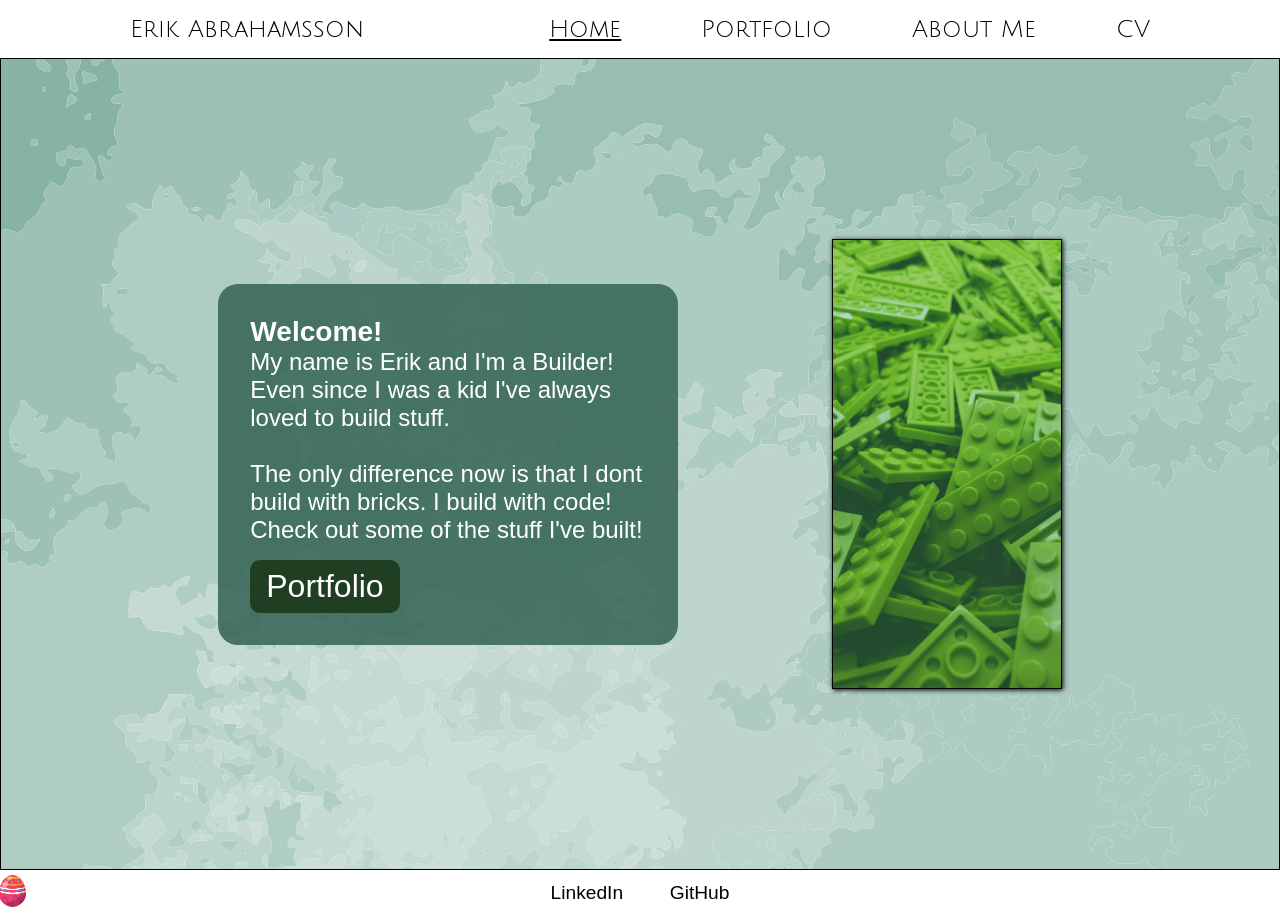
<file: index.html>
<!DOCTYPE html>
<html lang="en">
<head>
    <meta charset="UTF-8">
    <meta name="viewport" content="width=device-width, initial-scale=1.0">
    <title>Home</title>
    <link rel="stylesheet" href="style.css">
    <link rel="preconnect" href="https://fonts.googleapis.com">
    <link rel="preconnect" href="https://fonts.gstatic.com" crossorigin>
    <link href="https://fonts.googleapis.com/css2?family=Julius+Sans+One&family=Rubik+Doodle+Shadow&display=swap" rel="stylesheet">
    <script src="script.js" defer></script>
</head>
<body>

    <header>
        <nav>
            <ul class="left">
                <li><a href="index.html">Erik Abrahamsson</a></li>
            </ul>

            <ul class="right">
                <li class="active-site"><a href="index.html">Home</a></li>
                <li><a href="portfolio.html">Portfolio</a></li>
                <li><a href="about.html">About Me</a></li>
                <li><a href="cv.html">CV</a></li>
            </ul>
        </nav>
    </header>

    <main class="index-main" id="main">
        <section class="hero">
            <article class="hero-text">
                <h1>Welcome!</h1>
                <p>My name is Erik and I'm a Builder! Even since I was a kid I've always loved to build stuff. <br><br>The only difference now is that I dont build with bricks. I build with code! Check out some of the stuff I've built!</p>
                <a href="portfolio.html" class="cta-button">Portfolio</a>
            </article>
                <div class="index-image"></div>
            
        </section>
    </main>

    <footer>
        <nav>
            <div class="easterEgg"><img src="Images/EasterEgg/easterEgg.png" id="egg"></div>
            <ul>
                <li><a href="https://www.linkedin.com/in/erik-abrahamsson-5a0b26382/">LinkedIn</a></li>
                <li><a href="https://github.com/Erkan334">GitHub</a></li>
            </ul>
        </nav>
    </footer>


    <div class="modal-egg">
            <div class="modal-content-egg">
                <p>"Hello. How are you? I am under the water. Please help me. Here too much raining EUWEUWEUE"</p>
                <a href="#" class="modal-close-egg">&times;</a>
            </div>
        </div>

</body>
</html>
</file>
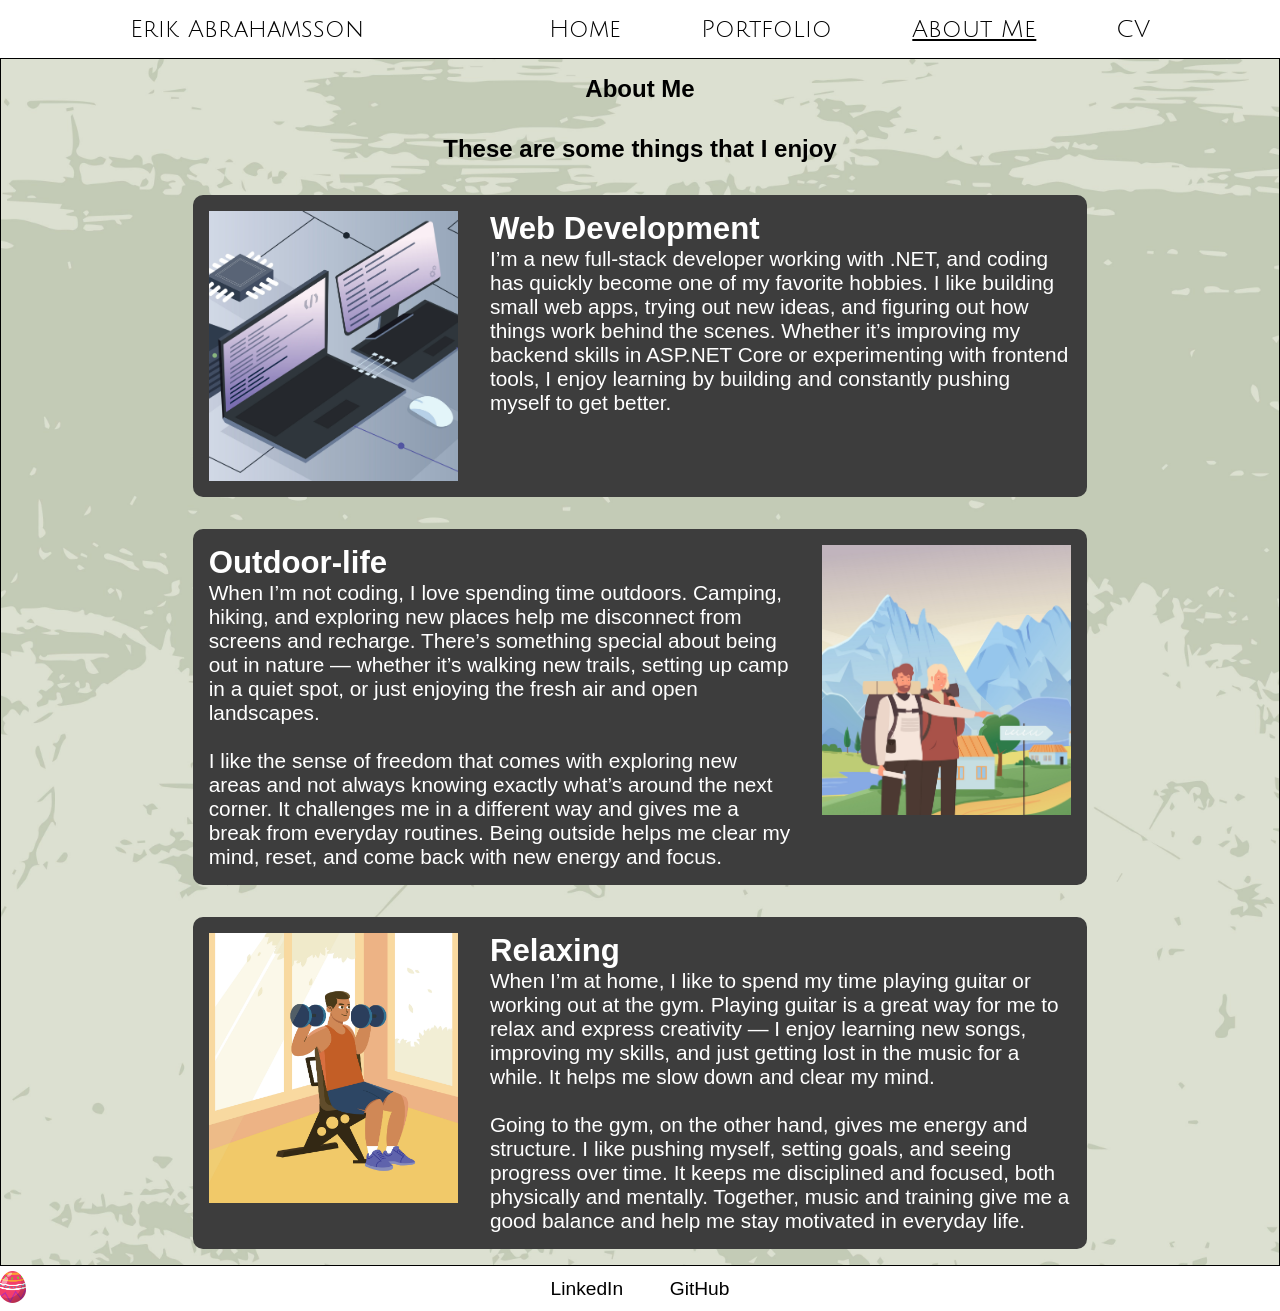
<file: about.html>
<!DOCTYPE html>
<html lang="en">
<head>
    <meta charset="UTF-8">
    <meta name="viewport" content="width=device-width, initial-scale=1.0">
    <title>About Me</title>
    <link rel="stylesheet" href="style.css">
    <link rel="preconnect" href="https://fonts.gstatic.com" crossorigin>
    <link href="https://fonts.googleapis.com/css2?family=Julius+Sans+One&family=Rubik+Doodle+Shadow&display=swap" rel="stylesheet">
    <script src="script.js" defer></script>
</head>
<body>
    <header>
        <nav>
            <ul class="left">
                <li><a href="index.html">Erik Abrahamsson</a></li>
            </ul>

            <ul class="right">
                <li><a href="index.html">Home</a></li>
                <li><a href="portfolio.html">Portfolio</a></li>
                <li class="active-site"><a href="about.html">About Me</a></li>
                <li><a href="cv.html">CV</a></li>
            </ul>
        </nav>
    </header>

    <main>
        <section class="about-section" id="main">
            <h1>About Me</h1>
            <h2>These are some things that I enjoy</h2>
            <article>
                <div class="about-image1"></div>
                <section>
                    <h2>Web Development</h2>
                    <p>I’m a new full-stack developer working with .NET, and coding has quickly become one of my favorite hobbies. 
                        I like building small web apps, trying out new ideas, and figuring out how things work behind the scenes. 
                        Whether it’s improving my backend skills in ASP.NET Core or experimenting with frontend tools, I enjoy learning by building 
                        and constantly pushing myself to get better.</p>
                </section>
            </article>

            <article class="about-article">
                <section>
                    <h2>Outdoor-life</h2>
                    <p>When I’m not coding, I love spending time outdoors. Camping, hiking, and exploring new places help me disconnect from screens and recharge. There’s something special about being out in nature — whether it’s walking new trails, setting up camp in a quiet spot, or just enjoying the fresh air and open landscapes.

                        <br> <br>I like the sense of freedom that comes with exploring new areas and not always knowing exactly what’s around the next corner. It challenges me in a different way and gives me a break from everyday routines. Being outside helps me clear my mind, reset, and come back with new energy and focus.</p>
                    </section>
                    <div class="about-image2"></div>
            </article>

            <article>
                <div class="about-image3"></div>
                <section>
                    <h2>Relaxing</h2>
                    <p>When I’m at home, I like to spend my time playing guitar or working out at the gym. Playing guitar is a great way for me to relax and express creativity — I enjoy learning new songs, improving my skills, and just getting lost in the music for a while. It helps me slow down and clear my mind.

                        <br><br>Going to the gym, on the other hand, gives me energy and structure. I like pushing myself, setting goals, and seeing progress over time. It keeps me disciplined and focused, both physically and mentally. Together, music and training give me a good balance and help me stay motivated in everyday life.</p>
                </section>
            </article>
    </main>

    <footer>
        <nav>
            <div class="easterEgg"><img src="Images/EasterEgg/easterEgg.png" id="egg"></div>
            <ul>
                <li><a href="https://www.linkedin.com/in/erik-abrahamsson-5a0b26382/">LinkedIn</a></li>
                <li><a href="https://github.com/Erkan334">GitHub</a></li>
            </ul>
        </nav>
    </footer>

        <div class="modal-egg">
            <div class="modal-content-egg">
                <p>"Hello. How are you? I am under the water. Please help me. Here too much raining EUWEUWEUE"</p>
                <a href="#" class="modal-close-egg">&times;</a>
            </div>
        </div>
</body>
</html>
</file>
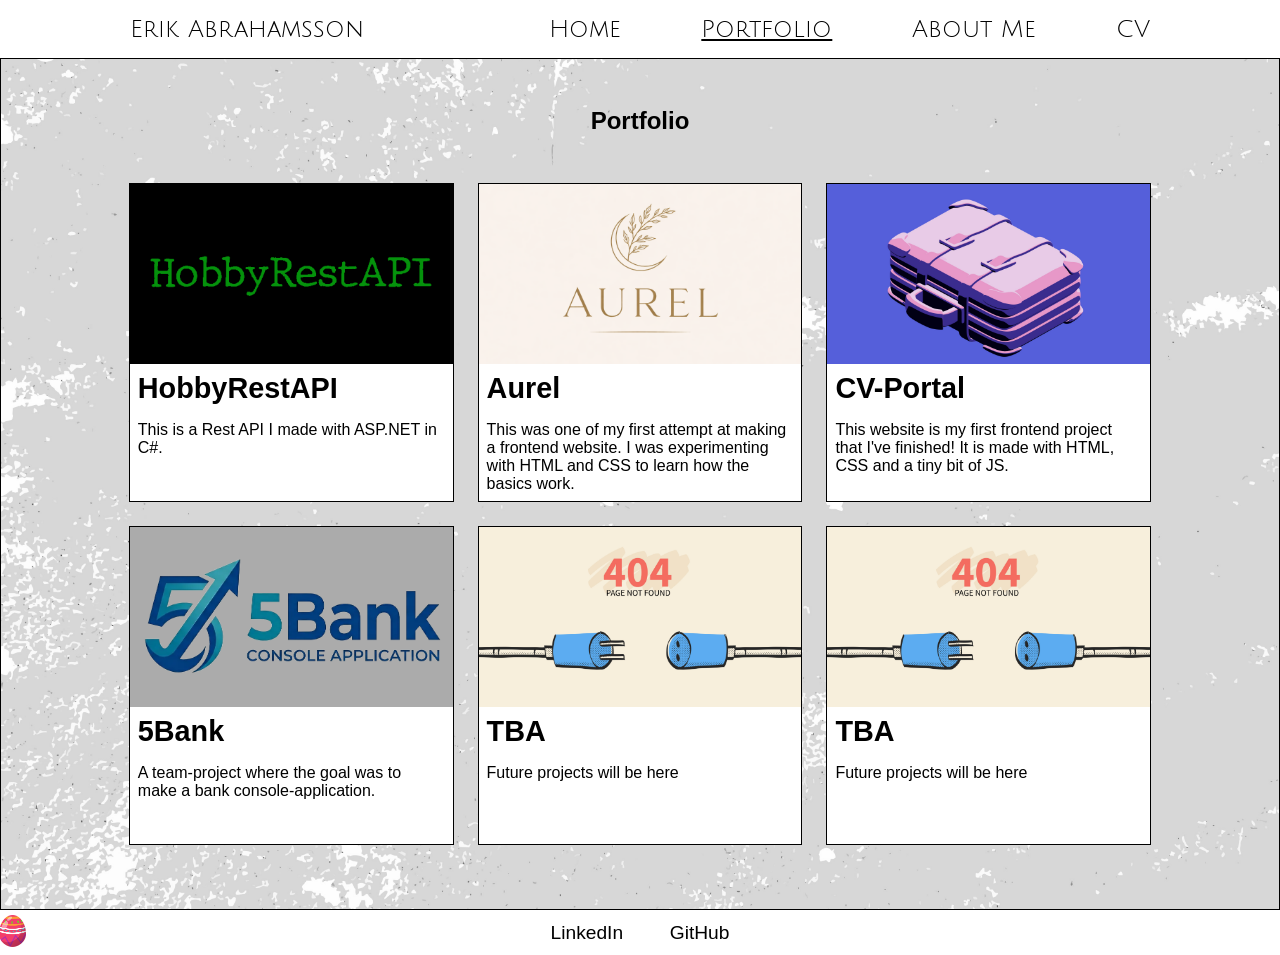
<file: portfolio.html>
<!DOCTYPE html>
<html lang="en">
<head>
    <meta charset="UTF-8">
    <meta name="viewport" content="width=device-width, initial-scale=1.0">
    <title>Portfolio</title>
    <link rel="stylesheet" href="style.css">
    <link rel="preconnect" href="https://fonts.gstatic.com" crossorigin>
    <link href="https://fonts.googleapis.com/css2?family=Julius+Sans+One&family=Rubik+Doodle+Shadow&display=swap" rel="stylesheet">
    <script src="script.js" defer></script>
</head>
<body>

    <header>
        <nav>
            <ul class="left">
                <li><a href="index.html">Erik Abrahamsson</a></li>
            </ul>

            <ul class="right">
                <li><a href="index.html">Home</a></li>
                <li class="active-site"><a href="portfolio.html">Portfolio</a></li>
                <li><a href="about.html">About Me</a></li>
                <li><a href="cv.html">CV</a></li>
            </ul>
        </nav>
    </header>


    <main>
        <section class="portfolio-section"  id="main">
            <h1>Portfolio</h1>
            <div class="container">

                <a href="#modal1">
                    <article class="project1">
                        <img src="Images/Portfolio/HobbyRestAPI.png" alt="">
                        <h2>HobbyRestAPI</h2>
                        <p>This is a Rest API I made with ASP.NET in C#. </p>
                    </article>
                </a>

                <a href="#modal2">
                    <article class="project2">
                        <img src="Images/Portfolio/AurelLogo.png" alt="">
                        <h2>Aurel</h2>
                        <p>This was one of my first attempt at making a frontend website. I was experimenting with HTML and CSS to learn how the basics work.</p>
                    </article>
                </a>

                <a href="#modal3">
                    <article class="project3">
                        <img src="Images/Portfolio/Resume.jpg" alt="">
                        <h2>CV-Portal</h2>
                        <p>This website is my first frontend project that I've finished! It is made with HTML, CSS and a tiny bit of JS.</p>
                    </article>
                </a>

                <a href="#modal4">
                    <article class="project4">
                        <img src="Images/Portfolio/5Bank.png" alt="">
                        <h2>5Bank</h2>
                        <p>A team-project where the goal was to make a bank console-application.</p>
                    </article>
                </a>

                <a href="">
                    <article class="project5">
                        <img src="Images/Portfolio/404.jpg" alt="">
                        <h2>TBA</h2>
                        <p>Future projects will be here</p>
                    </article>
                </a>

                <a href="">
                    <article class="project6">
                        <img src="Images/Portfolio/404.jpg" alt="">
                        <h2>TBA</h2>
                        <p>Future projects will be here</p>
                    </article>
                    
                </a>
            </div>
        </section>

        <div id="modal1" class="modal">
            <div class="modal-content">
                <h1>HobbyRestAPI</h1>
                <p>This is a Rest API I made with ASP.NET in C#. </p>

                <a href="#" class="modal-close">&times;</a>
            </div>
        </div>

        <div id="modal2" class="modal">
            <div class="modal-content">
                <h1>Aurel</h1>
                <p>This was one of my first attempt at making a frontend website. I was experimenting with HTML and CSS to learn how the basics work.</p>

                <a href="#" class="modal-close">&times;</a>
            </div>
        </div>

        <div id="modal3" class="modal">
            <div class="modal-content">
                <h1>CV-Portal</h1>
                <p>This website is my first frontend project that I've finished! It is made with HTML, CSS and a tiny bit of JS.</p>

                <a href="#" class="modal-close">&times;</a>
            </div>
        </div>
        <div id="modal4" class="modal">
            <div class="modal-content">
                <h1>5Bank</h1>
                <p>A team-project where the goal was to make a bank console-application.</p>

                <a href="#" class="modal-close">&times;</a>
            </div>
        </div>

    </main>

    <footer>
        <nav>
            <div class="easterEgg"><img src="Images/EasterEgg/easterEgg.png" id="egg"></div>
            <ul>
                <li><a href="https://www.linkedin.com/in/erik-abrahamsson-5a0b26382/">LinkedIn</a></li>
                <li><a href="https://github.com/Erkan334">GitHub</a></li>
            </ul>
        </nav>
    </footer>

        <div class="modal-egg">
            <div class="modal-content-egg">
                <p>"Hello. How are you? I am under the water. Please help me. Here too much raining EUWEUWEUE"</p>
                <a href="#" class="modal-close-egg">&times;</a>
            </div>
        </div>

</body>
</html>
</file>
<file: style.css>
*{
    margin: 0;
    padding: 0;
    box-sizing: border-box;
}

body{
    font-family: Arial, Helvetica, sans-serif;
}

/* ------------------------------------------------- */
/* NAVIGATION */
/* ------------------------------------------------- */

header nav{
    display: flex;
    justify-content: space-evenly;
    background-color: #ffffff;
    font-family: "Julius Sans One", system-ui;
}

header ul{
    display: flex;
    list-style: none;
    padding: 0 1rem;
}

.right{
    justify-content: space-evenly;
}

header li{
    font-size: 1.5rem;
    padding: 1rem 2rem;
    transition: 0.2s;
}

/* header li:hover{
    background-color: #6b6b6b;
    border-radius: 10px;
} */

header a{
    text-decoration: none;
    color: black;
    padding: 0.5rem;
    transition: 0.2s;
}

header a:hover{
    background-color: #6b6b6b;
    border-radius: 10px;
}

.active-site{
    text-decoration: underline;
}

@media (max-width: 768px){
    header nav{
        flex-direction: column;
    }

    header ul{
        flex-direction: column;
        align-items: center ;
    }
}

/* ------------------------------------------------- */
/* INDEX */
/* ------------------------------------------------- */

.index-main{
    border: 1px solid;
    display: flex;
    justify-content: center;
    background-image: url(Images/sara-oliveira-sot7LNZjnL8-unsplash.jpg);
}

.hero{
    height:90vh;
    width: 90%;
    display: flex;
    justify-content: space-evenly;
    align-items: center;
}

.hero article{
    width: 40%;
    height: fit-content;
    font-size: 1.5rem;
    padding: 2rem;
    border-radius: 20px;
    background-color: rgba(47, 95, 81, 0.822);
    color: white;
}

.cta-button{
    display: inline-block;
    background-color: rgb(32, 63, 34);
    color: white;
    text-decoration: none;
    font-size: 2rem;
    padding: 0.5rem 1rem;
    margin-top: 1rem;
    border-radius: 10px;
    transition: 0.2s;
}

.cta-button:hover{
    background-color: rgb(44, 105, 48);
}

.hero a{
    color: white;
    text-decoration: none;
}



.index-image{
    position: relative;
    border: 1px solid;
    width: 20%;
    height: 50vh;
    background-image: url(Images/Bricks.jpg);
    background-position: center;
    background-size: cover;

    box-shadow: 1px 1px 5px;
}


/* Adds tint */
.index-image::after{
    content: "";
    position: absolute;
    inset: 0;
    background-color: rgba(46, 177, 90, 0.274);
}

@media (max-width: 768px){
    .index-main{
        background-image: none;

    }

    .hero{
        flex-direction: column;
        width: 100%;
    }

    .hero article{
        width: 100%;
    }

    .index-image{
        width: 100%;
        box-shadow: none;
        border: none;
    }
}

/* ------------------------------------------------- */
/* FOOTER */
/* ------------------------------------------------- */


footer nav{
    position: relative;
    display: flex;
    justify-content: center;
    align-items: center;
    height: 5vh;

}

footer ul{
    display: flex;
    width: 20%;
    justify-content: space-evenly;
    list-style: none;
}

footer li{
    padding:0.5rem
}

footer a{
    text-decoration: none;
    font-size: 1.2rem;
    color: black
}

@media (max-width: 768px){
    footer{
        margin-top: 1rem;
    }

    footer ul{
        flex-direction: column;
    }
}

/* ------------------------------------------------- */
/* PORTFOLIO */
/* ------------------------------------------------- */

.portfolio-section{
    border: 1px solid;
    display: flex;
    align-items: center;
    flex-direction: column;
    padding: 3rem 0;
    background-image: url("Images/hartono-creative-studio-DAFunHMn9fE-unsplash.jpg");
    background-position: center;
    background-size: cover;
}

.portfolio-section h2{
    font-size: 1.8rem;
}

.container{
    margin-top: 3rem;;
    width: 80%;
    display: grid;
    grid-template-columns: 1fr 1fr 1fr;
    grid-template-rows: 1fr 1fr;
    gap:1.5rem;
    padding-bottom: 1rem;
}


.container article{
    border: 1px solid rgb(0, 0, 0);
    height: 100%;
    display: flex;
    flex-direction: column;
    background-color: rgb(255, 255, 255);
}

.container article img{
    width: 100%;
    height: 20vh;
    object-fit:cover;
}


.container article h2,
.container article p{
    padding: 0.5rem;
}

.container a{
    transition: 0.2s;
    text-decoration: none;
    color: black;

}

.container a:hover{
    transform: scale(1.05);
}

/* Modal-popup */

.modal{
    position: fixed;
    top: 0;
    right: 0;
    bottom: 0;
    left: 0;

    display: flex;
    justify-content: center;
    align-items: center;

    background-color: rgba(107, 107, 107, 0.644);

    visibility: hidden;
    opacity: 0;
}

.modal:target{
    visibility: visible;
    opacity: 1;
    transition: 0.2s;

}

.modal-content{
    border: 1px solid;
    background-color: white;
    width: 500px;
    max-width: 80%;
    padding: 2rem;
    border-radius: 10px;

    position: relative;
}

.modal-close{
    font-size: 1.5rem;
    text-decoration: none;
    color: black;

    position: absolute;

    top: 15px;
    right: 25px;
}

@media (max-width: 768px){
    .container{
        grid-template-columns: 1fr;
    }
}

/* ------------------------------------------------- */
/* ABOUT ME */
/* ------------------------------------------------- */

.about-section{
    border: 1px solid;
    display: flex;
    flex-direction: column;
    align-items: center;
    gap: 2rem;
    padding: 1rem 0;;
    background-image: url(Images/barsrsind-7JbdDI-YWA4-unsplash.jpg);
    background-position: center;
    background-size: cover;
}

.about-section article{
    display: flex;
    width: 70%;
    gap: 2rem;
    padding: 1rem;
    background-color: rgb(61, 61, 61);
    border-radius: 10px;
}
.about-image1,
.about-image2,
.about-image3{
    width: 30%;
    height: 30vh;
    background-position: center;
    background-size: cover;
}

.about-image1{
    background-image: url(Images/About/WebDevelopment.jpg);
}
.about-image2{
    background-image: url(Images/About/Hiking.jpg);
}
.about-image3{
    background-image: url(Images/About/Gym.jpg);
}

.about-section section{
    display: flex;
    flex-direction: column;
    width: 70%;
    font-size: 1.3rem;
    color: white;
}

@media (max-width: 768px){
    .about-section article{
        flex-direction: column;
        align-items: center;
        width: 100%;
        height: fit-content;
    }

    .about-image1,
    .about-image2,
    .about-image3{
        width: 100%;
        min-height: 200px;
    }

    .about-section section{
        width: 100%;
    }
}

/* ------------------------------------------------- */
/* CV */
/* ------------------------------------------------- */

.cv-main{
    border: 1px solid;
    background-image: url(Images/rizal-ramadhany-Z1fIrf8lD80-unsplash.jpg);
    background-position: center;
    background-size: cover;
}

.cv-section{
    padding: 1rem 0;
    width: 60%;
    margin: auto;
    display: flex;
    flex-direction: column;
    align-items: center;
    background-color: white;
}

.education{
    width: 100%;
    padding: 1rem;
}

.education article{
    margin-bottom: 2rem;
}

.education article p {
    width: 70%;
}

.h3-title{
    display: flex;
    justify-content: space-between;
}

.skillset{
    width: 100%;
    display: flex;
    align-items: center;
    flex-direction: column;
    padding: 1rem;
}

.skillset h2{
    align-self: flex-start;
}

.skill-container{
    width: 100%;
    display: flex;
    justify-content: space-evenly;
    padding: 1rem;
    background-color: #2b2929;
    border-radius: 12px;
}


.card{
    border: 1px solid rgb(255, 255, 255);
    border-radius: 10px;
    width: 120px;
    height: 120px;
    display: flex;
    flex-direction: column;
    align-items: center;
    justify-content:center;
    background-color: rgba(0, 140, 255, 0.671);
    color: white;
    transition: 0.2s;
}

.card:hover{
    transform: scale(1.1);
}

.military{
    width: 100%;
    padding: 1rem;
}

.military p{
    width: 70%;
}

@media (max-width: 768px){
    .cv-main{
        background-image: none;
    }

    .cv-section{
        width: 100%;
    }
    
    .education{
        width: 100%;
    }

    .h3-title{
        margin-top: 1rem;
        flex-direction: column;
    }

    .education article p {
    width: 100%;
    }
    
    .skillset{
        width: 100%;
        padding: 0;
    }

    .skill-container{
        flex-direction: column;
        align-items: center;
        gap: 1rem;
    }

    .military{
        width: 100%;
    }

    .military p{
        width: 100%;
    }
}

/* Changes the layout when printing */
@media print{
    header,
    footer{
        display: none;
    }

    .cv-main{
        background-image: none;
    }

    .cv-section{
        width: 100%;
    }
}


/* ------------------------------------------------- */
/* EASTER EGGS */
/* ------------------------------------------------- */

/* Easter egg 1 */
.eggStyle{
    background-image: url(Images/EasterEgg/Easter.jpg);
    background-position: center;
    background-size: cover;
}

.easterEgg{
    position: absolute;
    right: 98vw;
    
}

#egg{
    height: 2rem;
}


/* Easter egg 2 */
.modal-egg{
    position: fixed;
    top: 0;
    right: 0;
    bottom: 0;
    left: 0;

    display: flex;
    justify-content: center;
    align-items: center;

    background-color: rgba(107, 107, 107, 0.644);

    visibility: hidden;
    opacity: 0;
}

.modal-egg.active{
    visibility: visible;
    opacity: 1;
    transition: 0.2s;

}

.modal-content-egg{
    border: 1px solid;
    background-color: white;
    width: 500px;
    max-width: 80%;
    padding: 2rem;
    border-radius: 10px;

    position: relative;
}

.modal-close-egg{
    font-size: 1.5rem;
    text-decoration: none;
    color: black;

    position: absolute;

    top: 15px;
    right: 25px;
}
</file>
